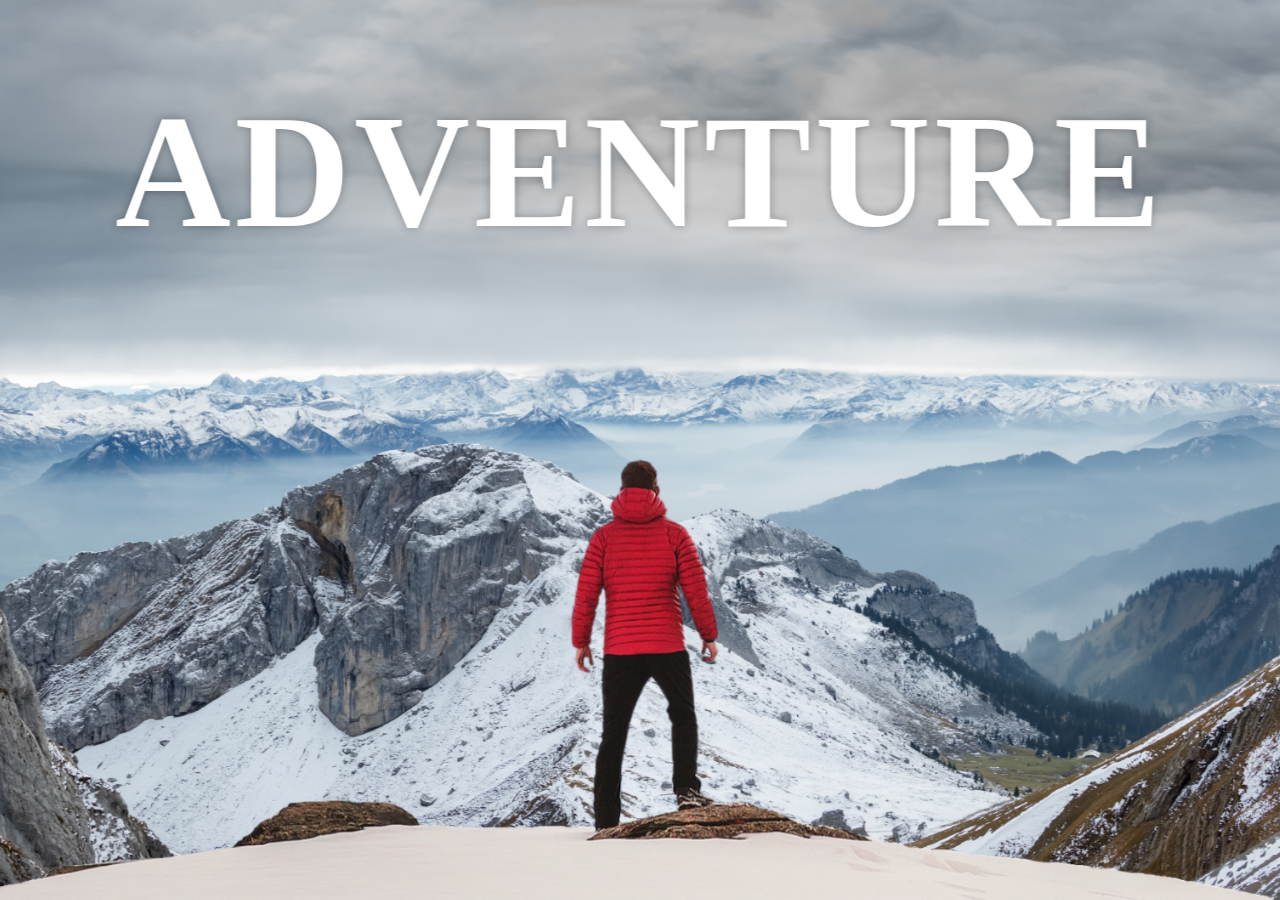
<file: index.html>
<!DOCTYPE html>
<html lang="en">
<head>
    <meta charset="UTF-8">
    <meta http-equiv="X-UA-Compatible" content="IE=edge">
    <meta name="viewport" content="width=device-width, initial-scale=1.0">
    <title>Parallex</title>
    <link rel="stylesheet" href="styles.css">
    <link rel="shortcut icon" href="icon.jpeg" type="image/x-icon">
</head>
<body>

 <div class="wrapper">

    <div class="container">
        <img class="background" src="./Images/background.png">
          
        <img  class="foreground" src="./Images/foreground.png" alt="">
         <h1>Adventure</h1>

    </div>

    <section>
 
        <div>
            <h2 class="secheading">Adventure Time!</h2>
        </div>
        <p class="text">Lorem ipsum dolor sit amet consectetur, adipisicing elit. Qui necessitatibus commodi alias? Veritatis, eligendi nisi. Amet exercitationem, recusandae dolore corrupti laborum aperiam repellendus natus voluptatem quam atque aliquam beatae. Odit deserunt nisi optio eveniet? Aliquam possimus molestiae, ullam illum accusamus autem accusantium! Voluptate laboriosam eum saepe ex veritatis est? Numquam eaque autem labore provident dolorum, velit omnis mollitia eos adipisci! 
            <br> <br>
            Lorem, ipsum dolor sit amet consectetur adipisicing elit. Ad, itaque hic tempore rem eveniet sed repudiandae molestiae magnam aut quod consequatur, harum, totam beatae fugiat ipsam? Explicabo, blanditiis quod similique fugiat fugit ea expedita deleniti doloribus, delectus perferendis, tempore amet maiores libero sapiente voluptatem reprehenderit? Illum alias commodi cupiditate corporis mollitia ab quaerat, ipsum est excepturi vitae a sunt optio.</p>

            <div class="bg bg1">
                <h2 class="desc">BIKING</h2>
            </div>
            <p class="text">Lorem ipsum dolor sit amet consectetur, adipisicing elit. Qui necessitatibus commodi alias? Veritatis, eligendi nisi. Amet exercitationem, recusandae dolore corrupti laborum aperiam repellendus natus voluptatem quam atque aliquam beatae. Odit deserunt nisi optio eveniet? Aliquam possimus molestiae, ullam illum accusamus autem accusantium! Voluptate laboriosam eum saepe ex veritatis est? Numquam eaque autem labore provident dolorum, velit omnis mollitia eos adipisci! 
                <br> <br>
                Lorem, ipsum dolor sit amet consectetur adipisicing elit. Ad, itaque hic tempore rem eveniet sed repudiandae molestiae magnam aut quod consequatur, harum, totam beatae fugiat ipsam? Explicabo, blanditiis quod similique fugiat fugit ea expedita deleniti doloribus, delectus perferendis, tempore amet maiores libero sapiente voluptatem reprehenderit? Illum alias commodi cupiditate corporis mollitia ab quaerat, ipsum est excepturi vitae a sunt optio.</p>
               
                <div class="bg bg2">
                    <h2 class="desc">PARA GLIDING</h2>
                </div>
                <p class="text">Lorem ipsum dolor sit amet consectetur, adipisicing elit. Qui necessitatibus commodi alias? Veritatis, eligendi nisi. Amet exercitationem, recusandae dolore corrupti laborum aperiam repellendus natus voluptatem quam atque aliquam beatae. Odit deserunt nisi optio eveniet? Aliquam possimus molestiae, ullam illum accusamus autem accusantium! Voluptate laboriosam eum saepe ex veritatis est? Numquam eaque autem labore provident dolorum, velit omnis mollitia eos adipisci! 
                    <br> <br>
                    Lorem, ipsum dolor sit amet consectetur adipisicing elit. Ad, itaque hic tempore rem eveniet sed repudiandae molestiae magnam aut quod consequatur, harum, totam beatae fugiat ipsam? Explicabo, blanditiis quod similique fugiat fugit ea expedita deleniti doloribus, delectus perferendis, tempore amet maiores libero sapiente voluptatem reprehenderit? Illum alias commodi cupiditate corporis mollitia ab quaerat, ipsum est excepturi vitae a sunt optio.</p>

                    <div class="bg bg3">
                        <h2 class="desc">SURFING</h2>
                    </div>
                    <p class="text">Lorem ipsum dolor sit amet consectetur, adipisicing elit. Qui necessitatibus commodi alias? Veritatis, eligendi nisi. Amet exercitationem, recusandae dolore corrupti laborum aperiam repellendus natus voluptatem quam atque aliquam beatae. Odit deserunt nisi optio eveniet? Aliquam possimus molestiae, ullam illum accusamus autem accusantium! Voluptate laboriosam eum saepe ex veritatis est? Numquam eaque autem labore provident dolorum, velit omnis mollitia eos adipisci! 
                        <br> <br>
                        Lorem, ipsum dolor sit amet consectetur adipisicing elit. Ad, itaque hic tempore rem eveniet sed repudiandae molestiae magnam aut quod consequatur, harum, totam beatae fugiat ipsam? Explicabo, blanditiis quod similique fugiat fugit ea expedita deleniti doloribus, delectus perferendis, tempore amet maiores libero sapiente voluptatem reprehenderit? Illum alias commodi cupiditate corporis mollitia ab quaerat, ipsum est excepturi vitae a sunt optio.</p>




    </section>    


 </div>



    
</body>
</html>
</file>
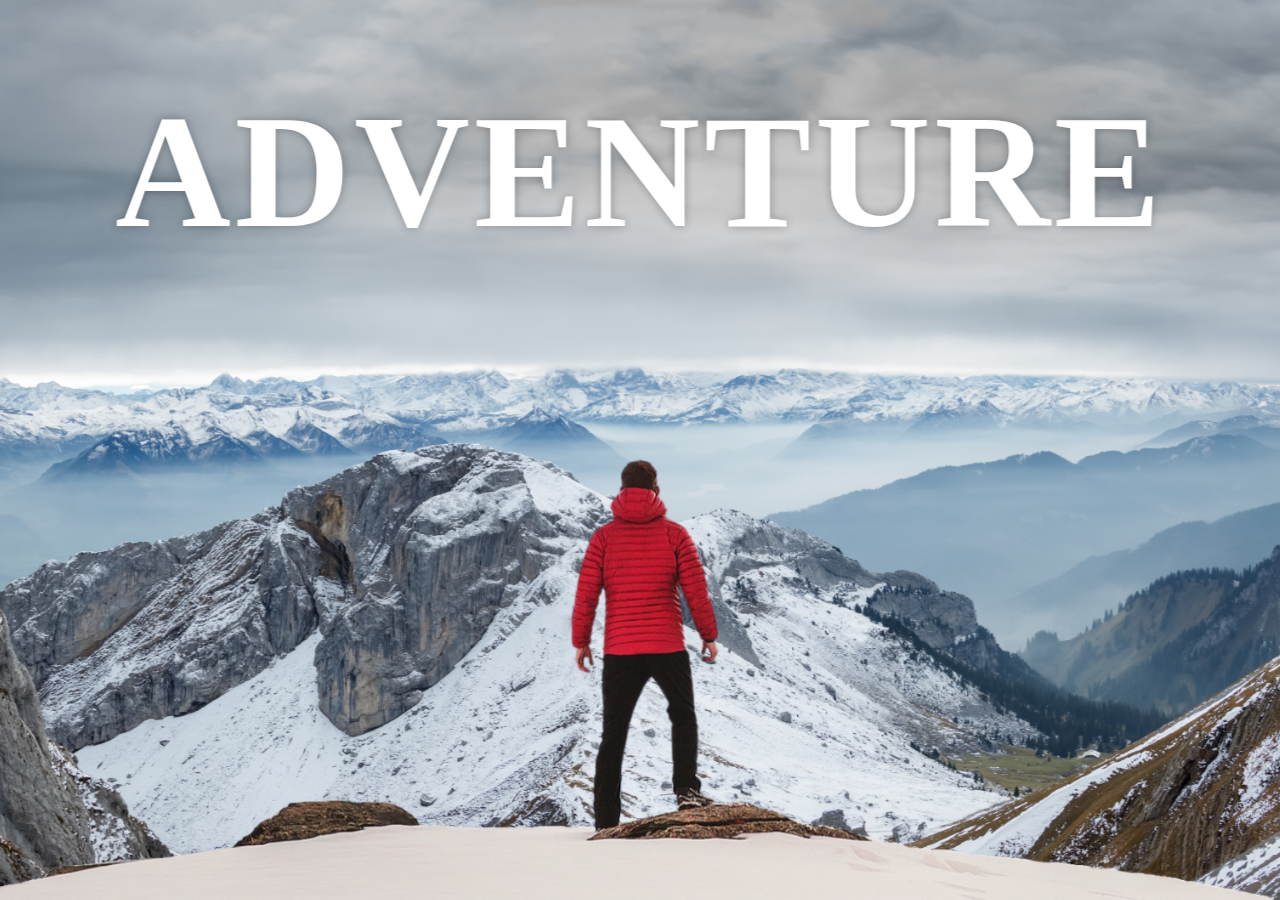
<file: parallex.html>
<!DOCTYPE html>
<html lang="en">
<head>
    <meta charset="UTF-8">
    <meta http-equiv="X-UA-Compatible" content="IE=edge">
    <meta name="viewport" content="width=device-width, initial-scale=1.0">
    <title>Parallex</title>
    <link rel="stylesheet" href="styles.css">
    <link rel="shortcut icon" href="icon.jpeg" type="image/x-icon">
</head>
<body>

 <div class="wrapper">

    <div class="container">
        <img class="background" src="./Images/background.png">
          
        <img  class="foreground" src="./Images/foreground.png" alt="">
         <h1>Adventure</h1>

    </div>

    <section>
 
        <div>
            <h2 class="secheading">Adventure Time!</h2>
        </div>
        <p class="text">Lorem ipsum dolor sit amet consectetur, adipisicing elit. Qui necessitatibus commodi alias? Veritatis, eligendi nisi. Amet exercitationem, recusandae dolore corrupti laborum aperiam repellendus natus voluptatem quam atque aliquam beatae. Odit deserunt nisi optio eveniet? Aliquam possimus molestiae, ullam illum accusamus autem accusantium! Voluptate laboriosam eum saepe ex veritatis est? Numquam eaque autem labore provident dolorum, velit omnis mollitia eos adipisci! 
            <br> <br>
            Lorem, ipsum dolor sit amet consectetur adipisicing elit. Ad, itaque hic tempore rem eveniet sed repudiandae molestiae magnam aut quod consequatur, harum, totam beatae fugiat ipsam? Explicabo, blanditiis quod similique fugiat fugit ea expedita deleniti doloribus, delectus perferendis, tempore amet maiores libero sapiente voluptatem reprehenderit? Illum alias commodi cupiditate corporis mollitia ab quaerat, ipsum est excepturi vitae a sunt optio.</p>

            <div class="bg bg1">
                <h2 class="desc">BIKING</h2>
            </div>
            <p class="text">Lorem ipsum dolor sit amet consectetur, adipisicing elit. Qui necessitatibus commodi alias? Veritatis, eligendi nisi. Amet exercitationem, recusandae dolore corrupti laborum aperiam repellendus natus voluptatem quam atque aliquam beatae. Odit deserunt nisi optio eveniet? Aliquam possimus molestiae, ullam illum accusamus autem accusantium! Voluptate laboriosam eum saepe ex veritatis est? Numquam eaque autem labore provident dolorum, velit omnis mollitia eos adipisci! 
                <br> <br>
                Lorem, ipsum dolor sit amet consectetur adipisicing elit. Ad, itaque hic tempore rem eveniet sed repudiandae molestiae magnam aut quod consequatur, harum, totam beatae fugiat ipsam? Explicabo, blanditiis quod similique fugiat fugit ea expedita deleniti doloribus, delectus perferendis, tempore amet maiores libero sapiente voluptatem reprehenderit? Illum alias commodi cupiditate corporis mollitia ab quaerat, ipsum est excepturi vitae a sunt optio.</p>
               
                <div class="bg bg2">
                    <h2 class="desc">PARA GLIDING</h2>
                </div>
                <p class="text">Lorem ipsum dolor sit amet consectetur, adipisicing elit. Qui necessitatibus commodi alias? Veritatis, eligendi nisi. Amet exercitationem, recusandae dolore corrupti laborum aperiam repellendus natus voluptatem quam atque aliquam beatae. Odit deserunt nisi optio eveniet? Aliquam possimus molestiae, ullam illum accusamus autem accusantium! Voluptate laboriosam eum saepe ex veritatis est? Numquam eaque autem labore provident dolorum, velit omnis mollitia eos adipisci! 
                    <br> <br>
                    Lorem, ipsum dolor sit amet consectetur adipisicing elit. Ad, itaque hic tempore rem eveniet sed repudiandae molestiae magnam aut quod consequatur, harum, totam beatae fugiat ipsam? Explicabo, blanditiis quod similique fugiat fugit ea expedita deleniti doloribus, delectus perferendis, tempore amet maiores libero sapiente voluptatem reprehenderit? Illum alias commodi cupiditate corporis mollitia ab quaerat, ipsum est excepturi vitae a sunt optio.</p>

                    <div class="bg bg3">
                        <h2 class="desc">SURFING</h2>
                    </div>
                    <p class="text">Lorem ipsum dolor sit amet consectetur, adipisicing elit. Qui necessitatibus commodi alias? Veritatis, eligendi nisi. Amet exercitationem, recusandae dolore corrupti laborum aperiam repellendus natus voluptatem quam atque aliquam beatae. Odit deserunt nisi optio eveniet? Aliquam possimus molestiae, ullam illum accusamus autem accusantium! Voluptate laboriosam eum saepe ex veritatis est? Numquam eaque autem labore provident dolorum, velit omnis mollitia eos adipisci! 
                        <br> <br>
                        Lorem, ipsum dolor sit amet consectetur adipisicing elit. Ad, itaque hic tempore rem eveniet sed repudiandae molestiae magnam aut quod consequatur, harum, totam beatae fugiat ipsam? Explicabo, blanditiis quod similique fugiat fugit ea expedita deleniti doloribus, delectus perferendis, tempore amet maiores libero sapiente voluptatem reprehenderit? Illum alias commodi cupiditate corporis mollitia ab quaerat, ipsum est excepturi vitae a sunt optio.</p>




    </section>    


 </div>



    
</body>
</html>
</file>
<file: styles.css>
*{
    margin: 0;
    padding: 0;
    box-sizing: border-box;
}

.wrapper{
    height:100vh;
    overflow-x:hidden;
    overflow-y:auto;
    perspective:10px;
}
.container{
    position: relative;
    display: flex;
    justify-content:center;
    align-items:center;
    height: 100%;
    transform-style: preserve-3d;

    z-index:-1; 
}
.background{
    transform:translateZ(-40px) scale(5.1) ;
}


.foreground{
    transform: translateZ(-20px) scale(3);
}

.background , .foreground{
    position: absolute; 
    height:100%;
    width:100%;
    object-fit: cover;
    z-index:-1;

}

h1{
    position: absolute;
    top: 5rem;
    left: 50%;
    transform: translateX(-50%);
    color: #ffff;
    font-size: 10rem;
    letter-spacing: 4px;
    text-transform: uppercase;
    text-shadow: 0 0 10px rgba(0, 0, 0, 0.3) ;
   
}

section{
    background-color: rgb(45, 45, 45);
    color: #ffff;
    padding: 5rem 0;
}
.bg{
    position: relative;
    width: 100%;
    height: 500px;
    background-attachment: fixed;
    background-position: center;
    background-size: cover;
}
.bg1{
    background-image: url(./Images/sport-1.jpg);
}

.bg2{
    background-image: url(./Images/sport-2.jpg);
}

.bg3{
    background-image: url(./Images/sport-3.jpg);
}

.secheading{
    font-size: 5rem;
    padding: 0 10rem;

}

.desc{
    position: absolute;
    background-color: #ffff;
    padding:0.5rem 2.5rem;
    top: 50%;
    left: 50%;
    transform:  translateX(-50%) translateX(-50%); 
    color: black;
    font-size: 3.5rem;
    font-weight: 600;
}
.text{ 
    font-size: 1.5rem;
    padding:0 10rem;
    margin: 5rem 0 ;
}
</file>
